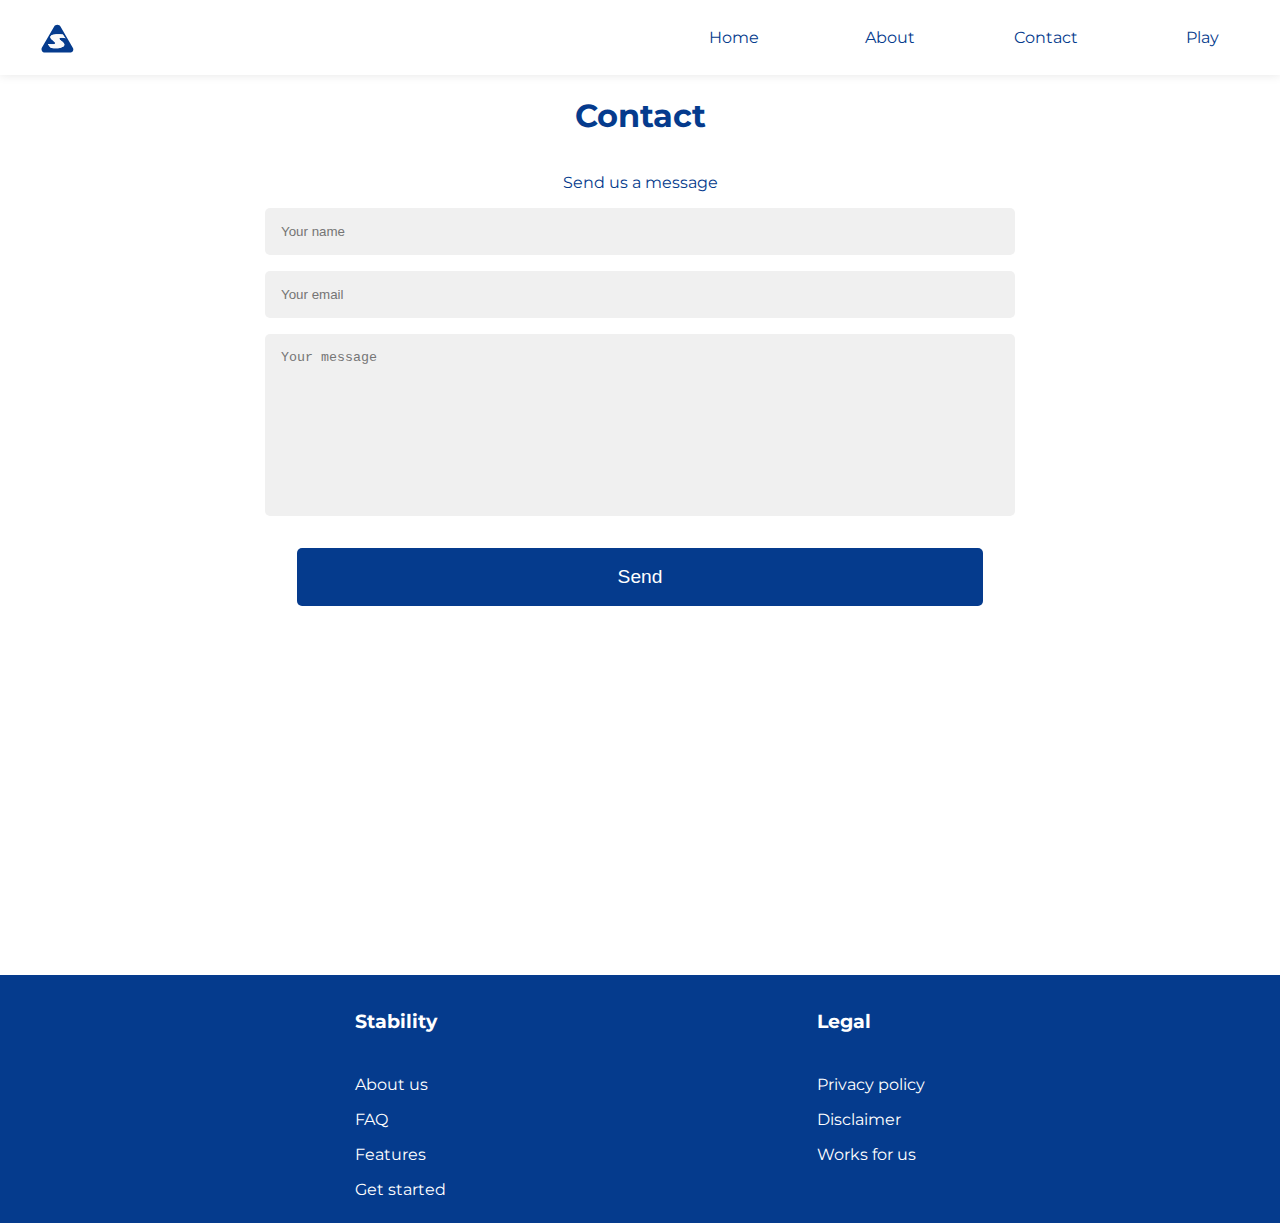
<file: contact.html>
<!DOCTYPE html>
<html lang="en-US">
<head>
    <meta charset="UTF-8">
    <meta name="viewport" content="width=device-width, initial-scale=1.0">
    <title>Document</title>
    <link rel="stylesheet" href="./assets/css/style.css">
    <link rel="stylesheet" href="./assets/css/contact.css">
    <link rel="stylesheet" href="./assets/css/hamburger.css">
    <script src="/assets/scripts/navbar.js" defer></script>
    <script src="/assets/scripts/footer.js" defer></script>
    <script src="/assets/scripts/script.js" defer></script>
    <title>Stability | Contact</title>
</head>
<body>
    <header class="nav_placeholder">

    </header>
    <main>
        <div class="contact_ctn">
            <h1>Contact</h1>
            <p>Send us a message</p>
            <form action="" method="post" id="contact_form">
                <input class="form_input" type="text" placeholder="Your name" name="firstname" required>
                <input type="email" class="form_input" placeholder="Your email" name="email" required>
                <textarea name="" class="form_input" id="" cols="30" rows="10" placeholder="Your message" required></textarea>
                <button class="btn" type="submit">Send</button> 
            </form>
        </div>
    </main>
    <footer class="footer_placeholder bg-blue"></footer>
</body>
</html>
</file>
<file: assets/css/style.css>
@import url('https://fonts.googleapis.com/css2?family=Montserrat:ital,wght@0,100..900;1,100..900&display=swap');

:root {
   

/* CSS variables */
--primary: #053b8d;
--primary-light: rgb(231, 235, 255);
--secondary: rgb(240, 240, 240);
--white: hsla(0, 0%, 100%, 1);
--gradient: linear-gradient(to top right,rgb(6, 7, 32), rgba(5, 59, 141, 1));
--mobile-clamp: clamp(200px, 75%, 500px);

}

body, html, :root {
    height: 100%;
    box-sizing: border-box;
}

body {
    font-family: "Montserrat", sans-serif;
    box-sizing: border-box;
    margin: 0;
    padding: 0;
    z-index: 1;
    position: relative;
}

a {
    text-decoration: none;
    color: inherit;
}

#desktop_nav {
    display: none;
}


#mobile_nav {
    display: flex;
    align-items: center;
}

header {
    display: flex;
    justify-content: space-between;
    align-items: center;
}

#logo_placeholder {
    height: 50px;
    width: 50px;
    background-size: contain;
    background-position: center;
    background-repeat: no-repeat;
    background-image: url('../pictures/favicon.svg');
}
#logo_placeholder:after{
    content: 's';
    position: absolute;
    top: 0;
    left: 0;
    transform: translate(-50%, -5%);
    color: white;
    font-size: 1.5rem;
    font-weight: 700;
}

nav {
    display: flex;
    align-items: center;
    width: 100svw;
    box-shadow: 0 0 10px 0 rgba(0, 0, 0, 0.1);
    justify-content: space-between;
    height: 75px;
    z-index: 100;
    padding: 0 2rem;
    background-image: url('../pictures/favicon.svg');
}



nav > ul {
    width: 100%;
    height: 100%;
    display: flex;
    justify-content: flex-end;
    align-items: center;
    list-style: none;
    margin: 0;  
}

.nav_link {
    color: var(--primary);
    text-decoration: none;
    padding: 1rem;
    border: 1px solid #0000;
    border-radius: 24px;

}
.nav_link > a {
    color: var(--primary);
    text-decoration: none;
    transition: all 0.3s ease 0s;
}

.text_white {
    color: white;
}
.bg-blue {
    background-color: var(--primary);
    color: white;
}

.bg-gradient {
    background: var(--gradient);
    background-size: cover;
    background-blend-mode: overlay;
}

.banner {
    min-height: 10svh;
    padding: 2rem 0;
    display: flex;
    align-items: center;
    justify-content: center;
}

section {
    margin: auto;
    width: 100%;
    text-align: center;
    padding: 2rem 0;
}

footer {
    display: flex;
    justify-content: space-evenly;
    color: var(--primary);
}


.footer_column {
    display: flex;
    flex-direction: column;
    gap: 1rem;
    padding: 1rem;
}

.footer_column > ul {
    list-style: none;
    padding: 0;
    margin: 0;
}

.footer_column li {
    padding: 0.5rem 0;
}

.footer_column a {
    text-decoration: none;
    transition: all 0.3s ease 0s;
}

main {
    position: relative;
    min-height: 75svh;
    color: var(--primary)
}

.btn {
    background-color: var(--primary);
    color: white;
    padding: 1rem 2rem;
    font-size: larger;
    border: none;
    border-radius: 5px;
    transition: 250ms ease-in-out all;
    border: transparent 2px solid;
    margin: 1rem 2rem;
}

.btn.cta {
    position: relative;
    z-index: 10;
    color: white;
}

.btn.light {
    background-color: white;
    color: var(--primary);
    transition: 250ms ease-in-out all;
}

.btn.light:hover {
    background-color: sandybrown;
}

.btn:hover {
    background-color: white;
    border: var(--primary) 2px solid;
    color: var(--primary);
    cursor: pointer;

}

.placeholder {
    color: orange;
    margin: auto;
}




@media (min-width: 768px) {

    #hero-ctn {
        display: flex;
        flex-direction: row;
        justify-content: center;
        align-items: flex-start;
        min-height: 80svh;
    }

    nav {
        padding: 0 0 0 2rem;
    }

    #desktop_nav > li  {
        display: inline;
        padding: .2rem;
        z-index: 100;
        width: 100%;
        height: 100%;
        display: flex;
        justify-content: center;
    }
    #desktop_nav a {
        transition: all 250ms ease-in-out;
        width: 100%;
        height: 100%;
        text-align: center;
        display: flex;
        justify-content: center;
        align-items: center;
    }
    #desktop_nav a:hover {
        color: white;
    }

    #desktop_nav {
        display: flex;
        justify-content: space-between;
        align-items: center;
        z-index: 100;
        width: 50%;
        transition: all 0.25s ease 0s;
        position: relative;
        margin: 0;
        padding: 0;
    }

    #follower {
        background-color: var(--primary);
        position: absolute;
        width: 25%;
        height: 100%;
        left: 0;
        transition: 500ms all ease-in-out;
        z-index: 0;
        margin: 0;
      }
    #mobile_nav {
        display: none;
    }   
}

.text-bg-dark {
    display: inline-block;
    background-color: var(--primary);
    color: white;
    padding: 0 0.25em;
}
.text-bg-light {
    background-color: var(--primary-light);
    color: var(--primary);
    display: inline-block;
    padding: 0 0.25em;
}

@media (min-width: 1100px) {

    .testimonials_ctn {
        display: grid;
        grid-template-columns: 1fr 1fr;
        justify-items: center;
        justify-content: space-evenly;
        align-items: center;
        gap: 2rem;
    }
}
</file>
<file: assets/css/contact.css>
.contact_ctn {
    display: flex;
    align-items: center;
    width: 100svw;
    flex-direction: column;
    height: 100svh;
    z-index: -1;
}
#contact_form {
    display: flex;
    flex-direction: column;
    gap: 1rem;
    justify-content: center;
    width: 80%;
    max-width: 750px;
}

.form_input {
    padding: 1rem;
    border: none;
    background-color: var(--secondary-o1);
    border-radius: 5px;
    background-color: var(--secondary);
}


#contact_form textarea{
    resize: none;
}
</file>
<file: assets/css/hamburger.css>
.bar {
    display: block;
    width: 22px;
    height: 2px;
    margin: 4px auto;
    transition: all 0.3s ease-in-out;
    background-color: var(--primary);
    transition: 250ms ease-in-out all;

}

.hamburger_ctn {
    display: flex;
    flex-direction: column;
    justify-content: space-between;
    align-items: center;
    cursor: pointer;
    transition: all 0.3s ease-in-out;
    width: 30px;
    height: 30px;
    z-index: 10;
    
}
.hamburger_ctn.active .bar.top{

    transform: translateY(10px) rotate(45deg);
    
}
.hamburger_ctn.active .bar.center{
    transform: scale(0);
    
}
.hamburger_ctn.active .bar.bottom{
    transform: translateY(-10px) rotate(-45deg);
}

.hamburger_content{
    display: none;
    position: absolute;
    left: 0;
    top: 68px;
    width: 100svw;
    margin: auto;
    z-index: -1;
    padding: 0;
    transform: translateY(-100%);
}
.hamburger_content li{ 
    padding: 1em 0;
    width: 100%;
    text-align: center;
    display: none;
    opacity: 0;
    overflow-x: hidden;
}
.hamburger_content > li a{ 
    text-decoration: none;
    color: inherit;


}

.hamburger_ctn.active.animate-in .hamburger_content {
    animation: slideIn 0.3s ease-in-out forwards;
    display: block;
    z-index: 0;

}
.hamburger_ctn.active.animate-out .hamburger_content {
    animation: slideIn 0.3s ease-in-out forwards;
    display: block;
    z-index: 0;
}

.hamburger_ctn.active.animate-out .hamburger_content li{
    animation: slideOut 0.4s cubic-bezier(.26,-0.34,.32,1.45) forwards;
    animation-delay: calc(var(--order) * 0.1s);
    opacity: 1;
    
}

.hamburger_ctn.active .hamburger_content li{
    display: block;
    animation: stagger 0.3s ease-in-out forwards;
    animation-delay: calc(var(--order) * 0.1s);
    background-color:var(--primary-light);
    color: var(--primary);
    margin-top: -1px;
}
.hamburger_ctn.active .hamburger_content li:last-child{
        /* Slight placement adjustment to hide "cracks" between li elements */
        box-shadow: 0px 5px 10px 0px rgba(0, 0, 0, 0.13);
}


.hamburger_ctn.active .hamburger_content .cta{
background-color: var(--primary);
color: white;
}


@keyframes stagger {
    0% {
        opacity: 0;
        transform: translateY(10px);
    }
    100% {
        opacity: 1;
        transform: translateY(0);
    }
}

@keyframes slideIn {
    0% {
        transform: translateY(-100%);
    }
    100% {
        opacity: 1;
        transform: translateY(0);
    }
}
@keyframes slideOut {
    0% {
        transform: translateY(0);
    }
    100% {
        opacity: 0;
        transform: translateY(-20vh);
    }
}

@keyframes staggerOut {
    0% {
        opacity: 1;
        transform: translateX(0);
    }
    100% {
        opacity: 0;
        transform: translateX(50%);
    }
}
</file>
